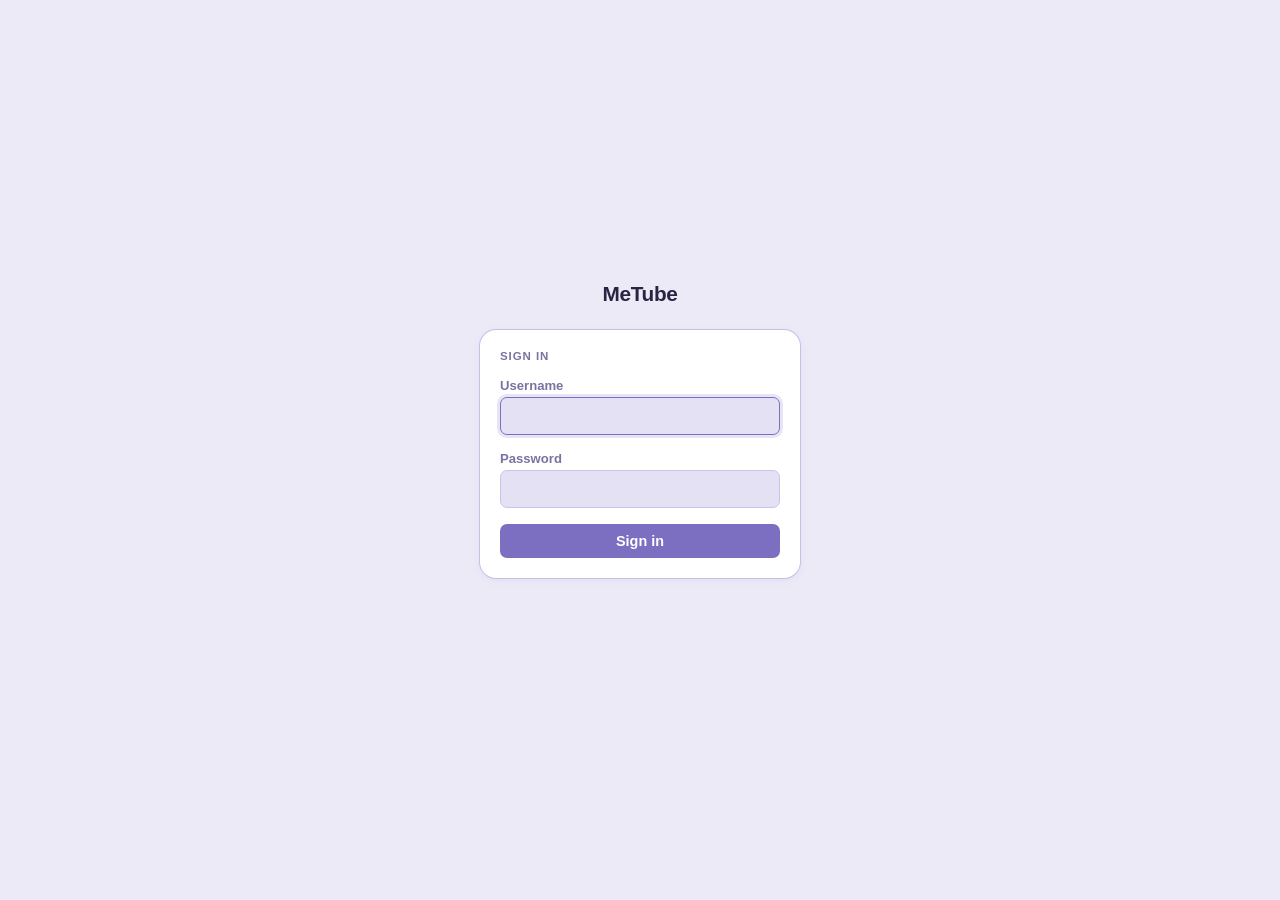
<file: ui/login.html>
<!DOCTYPE html>
<html lang="en">
<head>
  <meta charset="UTF-8">
  <meta name="viewport" content="width=device-width, initial-scale=1">
  <title>MeTube — Sign in</title>
  <link rel="stylesheet" href="styles.css">
</head>
<body class="login-page">

<main>
  <div class="login-logo">MeTube</div>
  <div class="card">
    <div class="card-title">Sign in</div>

    <div id="login-error" class="error-banner" style="display:none">
      Invalid username or password.
    </div>

    <form method="post" action="/login">
      <div class="field">
        <label for="username">Username</label>
        <input type="text" id="username" name="username" autocomplete="username" autofocus required>
      </div>
      <div class="field">
        <label for="password">Password</label>
        <input type="password" id="password" name="password" autocomplete="current-password" required>
      </div>
      <button class="btn btn-primary" type="submit" style="width:100%;justify-content:center">
        Sign in
      </button>
    </form>
  </div>
</main>

<script>
  if (new URLSearchParams(location.search).get('error') === 'invalid_credentials') {
    document.getElementById('login-error').style.display = 'block';
  }
</script>
</body>
</html>
</file>
<file: ui/styles.css>
/* ── Tokens ──────────────────────────────────────────────────────────────── */

:root {
  /* Color */
  --bg:           #edeaf7;
  --surface:      #ffffff;
  --surface-alt:  #e5e1f4;
  --border:       #cbc4e8;
  --text:         #2a2444;
  --text-muted:   #7a72a0;
  --accent:       #7c6fc2;
  --accent-hover: #6a5db0;
  --danger:       #bf5f79;
  --success:      #57a078;
  --warn:         #be8d48;

  /* Spacing */
  --space-1: 4px;
  --space-2: 8px;
  --space-3: 12px;
  --space-4: 16px;
  --space-5: 20px;
  --space-6: 24px;

  /* Shape */
  --radius-sm: 7px;
  --radius:    12px;
  --radius-lg: 16px;

  /* Elevation */
  --shadow: 0 2px 8px color-mix(in srgb, var(--accent) 10%, transparent),
            0 0 0 1px var(--border);

  /* Typography */
  --font:      -apple-system, BlinkMacSystemFont, "Segoe UI", Roboto, sans-serif;
  --font-mono: ui-monospace, "Cascadia Code", Menlo, monospace;

  /* Motion */
  --transition: .15s ease;
}

[data-theme="dark"] {
  --bg:           #1a1628;
  --surface:      #252038;
  --surface-alt:  #302b48;
  --border:       #443c60;
  --text:         #e8e2f8;
  --text-muted:   #9890be;
  --accent:       #a497e0;
  --accent-hover: #b5aaec;
  --danger:       #d98aa8;
  --success:      #6dbf90;
  --warn:         #d4a86a;
  --shadow: 0 2px 10px rgba(0, 0, 0, .45),
            0 0 0 1px var(--border);
}

/* ── Reset ───────────────────────────────────────────────────────────────── */

*, *::before, *::after { box-sizing: border-box; margin: 0; padding: 0; }

html {
  font-family: var(--font);
  font-size: 16px;
  background: var(--bg);
  color: var(--text);
}

body { min-height: 100vh; }

a { color: var(--accent); text-decoration: none; }
a:hover { text-decoration: underline; }

/* ── Header ──────────────────────────────────────────────────────────────── */

header {
  background: var(--surface);
  border-bottom: 1px solid var(--border);
  position: sticky;
  top: 0;
  z-index: 10;
}

.header-inner {
  display: flex;
  align-items: center;
  gap: var(--space-4);
  padding: 13px var(--space-5);
  max-width: 900px;
  margin: 0 auto;
}

.logo {
  font-size: 1.15rem;
  font-weight: 700;
  letter-spacing: -.3px;
  flex-shrink: 0;
}

.metrics {
  display: flex;
  gap: var(--space-3);
  flex-wrap: wrap;
  flex: 1;
}

.metric {
  font-size: .82rem;
  color: var(--text-muted);
  white-space: nowrap;

  & span { font-weight: 600; color: var(--text); }
  &.active span { color: var(--accent); }
  &.failed  span { color: var(--danger); }
  &.success span { color: var(--success); }
}

.theme-btn {
  background: none;
  border: 1px solid var(--border);
  border-radius: var(--radius-sm);
  padding: var(--space-1) var(--space-2);
  cursor: pointer;
  color: var(--text-muted);
  font-size: .85rem;
  display: flex;
  gap: var(--space-1);
  flex-shrink: 0;
  transition: background var(--transition);

  &:hover { background: var(--surface-alt); }

  & span {
    padding: 2px 5px;
    border-radius: 4px;
    transition: background var(--transition), color var(--transition);

    &.active { background: var(--accent); color: #fff; }
  }
}

/* ── Main ────────────────────────────────────────────────────────────────── */

main {
  padding: var(--space-6) var(--space-5) 48px;
  max-width: 900px;
  margin: 0 auto;
}

/* ── Card ────────────────────────────────────────────────────────────────── */

.card {
  background: var(--surface);
  border-radius: var(--radius-lg);
  box-shadow: var(--shadow);
  padding: var(--space-5);
  margin-bottom: var(--space-4);
}

.card-title {
  font-size: .72rem;
  font-weight: 700;
  text-transform: uppercase;
  letter-spacing: .08em;
  color: var(--text-muted);
  margin-bottom: var(--space-4);
}

/* ── Form controls ───────────────────────────────────────────────────────── */

:is(input[type="text"], input[type="url"], input[type="password"], select, textarea) {
  background: var(--surface-alt);
  border: 1px solid var(--border);
  border-radius: var(--radius-sm);
  color: var(--text);
  font-family: var(--font);
  font-size: 1rem;
  padding: 9px 12px;
  outline: none;
  transition: border-color var(--transition), box-shadow var(--transition);
  width: 100%;

  &:focus {
    border-color: var(--accent);
    box-shadow: 0 0 0 3px color-mix(in srgb, var(--accent) 18%, transparent);
  }
}

select { cursor: pointer; }

textarea {
  resize: vertical;
  min-height: 88px;
  font-size: .9rem;
  font-family: var(--font-mono);
}

label {
  display: block;
  font-size: .82rem;
  font-weight: 600;
  color: var(--text-muted);
  margin-bottom: var(--space-1);
}

/* ── Buttons ─────────────────────────────────────────────────────────────── */

.btn {
  display: inline-flex;
  align-items: center;
  gap: var(--space-2);
  border: none;
  border-radius: var(--radius-sm);
  cursor: pointer;
  font-family: var(--font);
  font-size: .9rem;
  font-weight: 600;
  padding: 9px var(--space-4);
  transition: background var(--transition), opacity var(--transition);
  white-space: nowrap;

  &:disabled { opacity: .45; cursor: not-allowed; }
}

.btn-primary {
  background: var(--accent);
  color: #fff;

  &:hover:not(:disabled) { background: var(--accent-hover); }
}

.btn-secondary {
  background: var(--surface-alt);
  border: 1px solid var(--border);
  color: var(--text);

  &:hover:not(:disabled) {
    background: color-mix(in srgb, var(--border) 50%, var(--surface-alt));
  }
}

.btn-danger {
  background: var(--danger);
  color: #fff;

  &:hover:not(:disabled) {
    background: color-mix(in srgb, var(--danger) 80%, black);
  }
}

.btn-sm { padding: 6px var(--space-3); font-size: .82rem; }

.btn-icon {
  background: none;
  border: none;
  cursor: pointer;
  color: var(--text-muted);
  padding: 5px;
  border-radius: var(--radius-sm);
  display: inline-flex;
  align-items: center;
  font-size: .9rem;
  transition: color var(--transition), background var(--transition);

  &:hover { color: var(--text); background: var(--surface-alt); }
  &.danger:hover { color: var(--danger); }
  &.active {
    color: var(--accent);
    background: color-mix(in srgb, var(--accent) 12%, transparent);
  }
}

/* ── Add-URL row ─────────────────────────────────────────────────────────── */

.add-row {
  display: flex;
  gap: var(--space-2);
  margin-bottom: var(--space-4);

  & input { flex: 1; }
}

.add-options {
  display: grid;
  grid-template-columns: repeat(auto-fill, minmax(140px, 1fr));
  gap: var(--space-3);

  & .field { display: flex; flex-direction: column; }
}

/* ── Advanced section ────────────────────────────────────────────────────── */

details.advanced {
  margin-top: var(--space-4);

  & > summary {
    cursor: pointer;
    display: inline-flex;
    align-items: center;
    gap: var(--space-1);
    font-size: .85rem;
    font-weight: 600;
    color: var(--text-muted);
    list-style: none;
    user-select: none;
    padding: 2px 0;

    &::-webkit-details-marker { display: none; }

    &::before {
      content: '▸';
      font-size: .7rem;
      transition: transform var(--transition);
      display: inline-block;
    }
  }

  &[open] > summary::before { transform: rotate(90deg); }

  & > div { margin-top: var(--space-3); }

  & > summary + .advanced-section-header {
    margin-top: var(--space-3);
    padding-top: 0;
    border-top: none;
  }
}

.advanced-section-header {
  display: block;
  font-size: .72rem;
  font-weight: 700;
  text-transform: uppercase;
  letter-spacing: .08em;
  color: var(--text-muted);
  margin-top: var(--space-4);
  padding-top: var(--space-4);
  border-top: 1px solid var(--border);
}

.section-help-link {
  display: block;
  font-size: .8rem;
  color: var(--text-muted);
  margin-top: var(--space-1);
  opacity: .7;
  transition: opacity var(--transition);

  &:hover { opacity: 1; }
}

/* ── Error banner ────────────────────────────────────────────────────────── */

.error-banner {
  background: color-mix(in srgb, var(--danger) 10%, var(--surface));
  border: 1px solid color-mix(in srgb, var(--danger) 50%, var(--border));
  border-radius: var(--radius-sm);
  color: var(--danger);
  font-size: .9rem;
  margin-bottom: var(--space-4);
  padding: 9px 13px;
}

/* ── Cookies ─────────────────────────────────────────────────────────────── */

input[type="file"] { display: none; }

.cookie-file-pick { margin-bottom: var(--space-2); }

.cookie-domains-heading {
  font-size: .72rem;
  font-weight: 700;
  text-transform: uppercase;
  letter-spacing: .06em;
  opacity: .5;
  margin: var(--space-3) 0 var(--space-2);
}

.cookie-domain-list + .btn { margin-top: var(--space-2); }

.cookie-actions {
  display: flex;
  align-items: center;
  gap: var(--space-3);
  flex-wrap: wrap;
}

.cookie-status {
  font-size: .875rem;
  display: flex;
  align-items: center;
  gap: var(--space-2);
  color: var(--text-muted);
}

.cookie-domain-list {
  display: flex;
  flex-direction: column;
  gap: var(--space-1);
}

.cookie-domain-row {
  display: flex;
  align-items: center;
  gap: var(--space-2);
  font-size: .875rem;

  & span {
    color: var(--text);
    font-family: var(--font-mono);
    font-size: .85em;
  }
}

.dot {
  width: 8px;
  height: 8px;
  border-radius: 50%;
  background: var(--border);
  flex-shrink: 0;

  &.active { background: var(--success); }
}

/* ── Section toolbar ─────────────────────────────────────────────────────── */

.section-toolbar {
  display: flex;
  align-items: center;
  justify-content: space-between;
  margin: var(--space-6) 0 var(--space-3);
}

/* ── Section heading ─────────────────────────────────────────────────────── */

.section-heading {
  font-size: .72rem;
  font-weight: 700;
  text-transform: uppercase;
  letter-spacing: .08em;
  color: var(--text-muted);
  margin: var(--space-6) 0 var(--space-3);
}

/* ── Download list ───────────────────────────────────────────────────────── */

.dl-list { display: flex; flex-direction: column; gap: var(--space-2); }

.dl-item {
  background: var(--surface);
  border-radius: var(--radius);
  box-shadow: var(--shadow);
  padding: var(--space-4);
}

.dl-header {
  display: flex;
  align-items: flex-start;
  gap: var(--space-2);
  margin-bottom: var(--space-2);
}

.dl-title {
  flex: 1;
  font-size: .95rem;
  font-weight: 500;
  word-break: break-word;
  line-height: 1.35;

  & a { color: var(--text); }
  & a:hover { color: var(--accent); text-decoration: none; }
  & .badge { margin-right: var(--space-2); }
}

.dl-actions { display: flex; gap: var(--space-1); flex-shrink: 0; }

.dl-meta {
  display: flex;
  align-items: center;
  gap: var(--space-3);
  flex-wrap: wrap;
  font-size: .82rem;
  color: var(--text-muted);
}

.dl-meta-badge { margin-left: auto; opacity: .7; }

.subtitle-list {
  margin-top: var(--space-2);
  padding-left: var(--space-3);
  border-left: 2px solid var(--border);

  & .dl-meta { margin-top: var(--space-1); }
}

/* ── Progress ────────────────────────────────────────────────────────────── */

.progress-wrap {
  height: 5px;
  background: var(--surface-alt);
  border-radius: 99px;
  overflow: hidden;
  margin: var(--space-2) 0 var(--space-1);
}

.progress-bar {
  height: 100%;
  border-radius: 99px;
  transition: width .4s ease;

  &.running   { background: var(--accent); }
  &.queued    { background: var(--border);  width: 100% !important; }
  &.finished  { background: var(--success); width: 100% !important; }
  &.error     { background: var(--danger);  width: 100% !important; }
  &.canceled  { background: var(--border);  width: 100% !important; }
}

/* ── Badges ──────────────────────────────────────────────────────────────── */

.badge {
  display: inline-flex;
  align-items: center;
  border-radius: var(--radius-sm);
  font-size: .72rem;
  font-weight: 700;
  letter-spacing: .04em;
  padding: 2px 7px;
  text-transform: uppercase;
}

.badge-finished { background: color-mix(in srgb, var(--success) 15%, transparent); color: var(--success); }
.badge-error    { background: color-mix(in srgb, var(--danger)  15%, transparent); color: var(--danger);  }

/* ── Source link ─────────────────────────────────────────────────────────── */

.source-link {
  font-size: .82rem;
  color: var(--text-muted);
  margin-left: auto;
  opacity: .65;
  transition: opacity var(--transition);

  &:hover { opacity: 1; text-decoration: underline; }
}

/* ── Spinner ─────────────────────────────────────────────────────────────── */

.spinner {
  display: inline-block;
  width: 14px;
  height: 14px;
  border: 2px solid color-mix(in srgb, currentColor 30%, transparent);
  border-top-color: currentColor;
  border-radius: 50%;
  animation: spin .6s linear infinite;
  flex-shrink: 0;
}

@keyframes spin { to { transform: rotate(360deg); } }

/* ── Empty state ─────────────────────────────────────────────────────────── */

.empty {
  color: var(--text-muted);
  font-size: .9rem;
  padding: 28px 0;
  text-align: center;
}

/* ── Log panel ───────────────────────────────────────────────────────────── */

.log-panel {
  margin-top: var(--space-3);
  background: var(--surface-alt);
  border: 1px solid var(--border);
  border-radius: var(--radius-sm);
  overflow: hidden;

  & pre {
    font-family: var(--font-mono);
    font-size: .78rem;
    line-height: 1.5;
    color: var(--text);
    max-height: 220px;
    overflow-y: auto;
    padding: var(--space-3);
    margin: 0;
    white-space: pre-wrap;
    word-break: break-all;
  }
}

/* ── Responsive ──────────────────────────────────────────────────────────── */

@media (max-width: 600px) {
  .add-row { flex-wrap: wrap; }
  .add-row input { width: 100%; }
  .metrics { gap: var(--space-2); }
  .metric  { font-size: .78rem; }
}

/* Login page */
.login-page {
  display: flex;
  align-items: center;
  justify-content: center;
  min-height: 100vh;
  padding: var(--space-5);
}

.login-page main { max-width: 360px; width: 100%; }

.login-logo {
  font-size: 1.3rem;
  font-weight: 700;
  letter-spacing: -.3px;
  text-align: center;
  margin-bottom: var(--space-6);
}

.field { margin-bottom: var(--space-4); }
</file>
